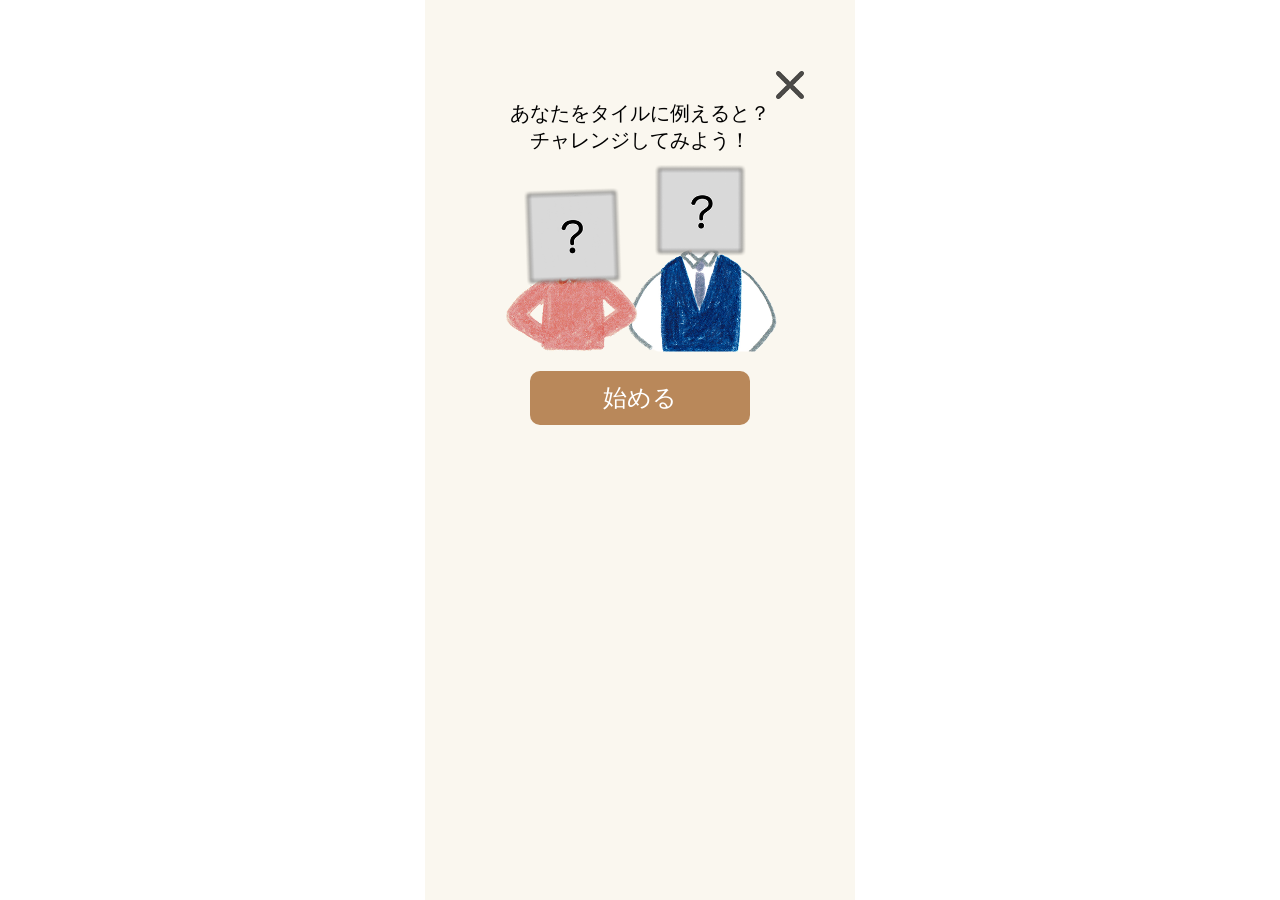
<file: diagnosis.html>
<!DOCTYPE html>
<html lang="ja">
<head>
    <meta charset="UTF-8">
    <meta name="viewport" content="width=device-width, initial-scale=1.0">

    <title>カラーズ台湾 - タイル診断</title>
    <meta name="description" content="colorsのタイルは全16種類!あなたをタイルに例えると？">

    <!-- OGP項目 -->
    <meta property="og:type" content="website">
    <meta property="og:title" content="カラーズ台湾 - タイル診断">
    <!-- <meta property="og:url" content=""> -->
    <meta property="og:description" content="colorsのタイルは全16種類!あなたをタイルに例えると？">
    <!-- <meta property="og:image" content=""> -->
    <meta property="og:locale" content="ja_JP">
    <meta property="og:site_name" content="カラーズ台湾 タイル診断">

    <meta name="twitter:card" content="summary_large_image">
    <meta name="twitter:title" content="カラーズ台湾 - タイル診断">
    <meta name="twitter:description" content="colorsのタイルは全16種類!あなたをタイルに例えると？">
    <!-- <meta name="twitter:image" content=""> -->

    <link rel="icon" type="image/png" href="img/favicon.png">
    <link rel="icon" href="img/favicon.ico" sizes="any">

    <!-- <link rel="alternate" hreflang="ja" href="リンク"> -->


    <link rel="stylesheet" href="css/ress.css">
    <link rel="stylesheet" href="css/diagnosis.css">

    <script defer src="js/diagnosis.js"></script>

</head>
<body>

    <div class="contain">

        <div id="startScreen">
            <div class="start-header">
                <span class="header-icon right" onclick="openConfirmModal()">
                    <img src="img/reset.png" alt="閉じる" width="28" height="28" loading="lazy">
                </span>
            </div>
            <div id="startScreenInner">
                <p class="title">あなたをタイルに例えると？<br>チャレンジしてみよう！</p>
                <div class="illustration">

                    <img src="img/people.png" alt="" class="people" height="205" loading="lazy">
                </div>
                <!-- クリック initQuiz() 実行 -->
                <button class="startBtn" onclick="initQuiz()">始める</button>
            </div>
        </div>

        <div id="quizScreen" style="display: none;">

            <div id="quiz-header">
                <!-- 左上：戻る-->
                <span id="backBtn" class="header-icon left" onclick="goBack()" style="display: none;">
                    <img src="img/return.png" alt="戻る" width="40" height="40" loading="lazy">
                </span>
                <!-- 右上：バツ-->
                <span id="closeBtn" class="header-icon right" onclick="openConfirmModal()">
                    <img src="img/reset.png" alt="閉じる" width="28" height="28" loading="lazy">
                </span>
            </div>

            <!-- 質問テキスト入れ替わる -->
            <div id="dynamic-content"></div>

            <!-- 位置固定 -->
            <div id="fixed-Action-Area">

                <div class="buttons">
                    <button class="questionBtn noBtn" onclick="answer('nextNo')">No</button>
                    <button class="questionBtn yesBtn" onclick="answer('nextYes')">Yes</button>
                </div>
            </div>
        </div>

        <div id="resultScreen" style="display: none;"></div>

        <div id="confirmModal" style="display: none;">
            <div class="modalInner">
                <p class="modalTitle">本当に診断をやめる？</p>
                <p class="modalDesc">※途中経過は残りません</p>
                <div class="modalButtons">
                    <!-- いいえ モーダル閉じる -->
                    <button class="modalBtn cancelBtn" onclick="closeConfirmModal()">いいえ</button>
                    <!-- はい スタート画面戻る -->
                    <button class="modalBtn okBtn" onclick="confirmResetQuiz()">はい</button>
                </div>
            </div>
        </div>

    </div>


</body>
</html>
</file>
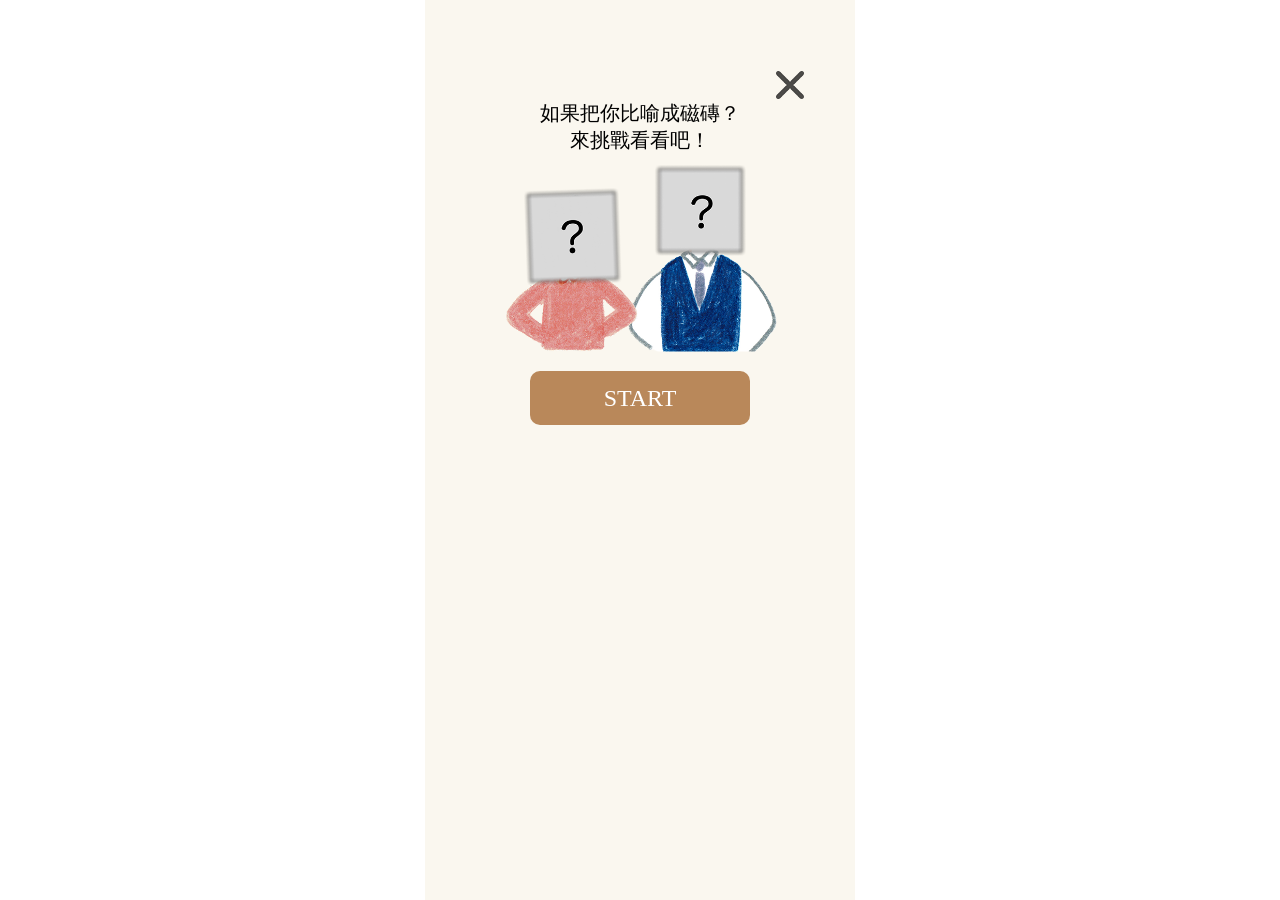
<file: diagnosis_tw.html>
<!DOCTYPE html>
<html lang="zh-Hant-TW">
<head>
    <meta charset="UTF-8">
    <meta name="viewport" content="width=device-width, initial-scale=1.0">

    <title>Colors Taiwan - 磁磚診斷</title>
    <meta name="description" content="Colors 的磁磚共有 16種!如果把你比喻成磁磚，會是哪一種？">

    <!-- OGP項目 -->
    <meta property="og:type" content="website">
    <meta property="og:title" content="Colors Taiwan - 磁磚診斷">
    <!-- <meta property="og:url" content=""> -->
    <meta property="og:description" content="Colors 的磁磚共有 16種!如果把你比喻成磁磚，會是哪一種？">
    <!-- <meta property="og:image" content=""> -->
    <meta property="og:locale" content="zh_TW">
    <meta property="og:site_name" content="Colors Taiwan 磁磚診斷">

    <meta name="twitter:card" content="summary_large_image">
    <meta name="twitter:title" content="Colors Taiwan - 磁磚診斷">
    <meta name="twitter:description" content="Colors 的磁磚共有 16種!如果把你比喻成磁磚，會是哪一種？">
    <!-- <meta name="twitter:image" content=""> -->

    <link rel="icon" type="image/png" href="img/favicon.png">
    <link rel="icon" href="img/favicon.ico" sizes="any">

    <!-- <link rel="alternate" hreflang="ja" href="リンク"> -->


    <link rel="stylesheet" href="css/ress.css">
    <link rel="stylesheet" href="css/diagnosis.css">

    <script defer src="js/diagnosis_tw.js"></script>
</head>
<body>

    <div class="contain">

        <div id="startScreen">
            <div class="start-header">
                <span class="header-icon right" onclick="openConfirmModal()">
                    <img src="img/reset.png" alt="閉じる" width="28" height="28">
                </span>
            </div>
            <div id="startScreenInner">
                <p class="title">如果把你比喻成磁磚？<br>來挑戰看看吧！</p>
                <div class="illustration">

                    <img src="img/people.png" alt="" class="people" height="205">
                </div>
                <!-- クリック initQuiz() 実行 -->
                <button class="startBtn" onclick="initQuiz()">START</button>
            </div>
        </div>

        <div id="quizScreen" style="display: none;">

            <div id="quiz-header">
                <!-- 左上：戻る-->
                <span id="backBtn" class="header-icon left" onclick="goBack()" style="display: none;">
                    <img src="img/return.png" alt="戻る" width="40" height="40">
                </span>
                <!-- 右上：バツ-->
                <span id="closeBtn" class="header-icon right" onclick="openConfirmModal()">
                    <img src="img/reset.png" alt="閉じる" width="28" height="28">
                </span>
            </div>

            <!-- 質問テキスト入れ替わる -->
            <div id="dynamic-content"></div>

            <!-- 位置固定 -->
            <div id="fixed-Action-Area">

                <div class="buttons">
                    <button class="questionBtn noBtn" onclick="answer('nextNo')">No</button>
                    <button class="questionBtn yesBtn" onclick="answer('nextYes')">Yes</button>
                </div>
            </div>
        </div>

        <div id="resultScreen" style="display: none;"></div>

        <div id="confirmModal" style="display: none;">
            <div class="modalInner">
                <p class="modalTitle">確定要退出測驗嗎？</p>
                <p class="modalDesc">※目前的作答進度將不會保留</p>
                <div class="modalButtons">
                    <!-- いいえ モーダル閉じる -->
                    <button class="modalBtn cancelBtn" onclick="closeConfirmModal()">No</button>
                    <!-- はい スタート画面戻る -->
                    <button class="modalBtn okBtn" onclick="confirmResetQuiz()">Yes</button>
                </div>
            </div>
        </div>

    </div>


</body>
</html>
</file>
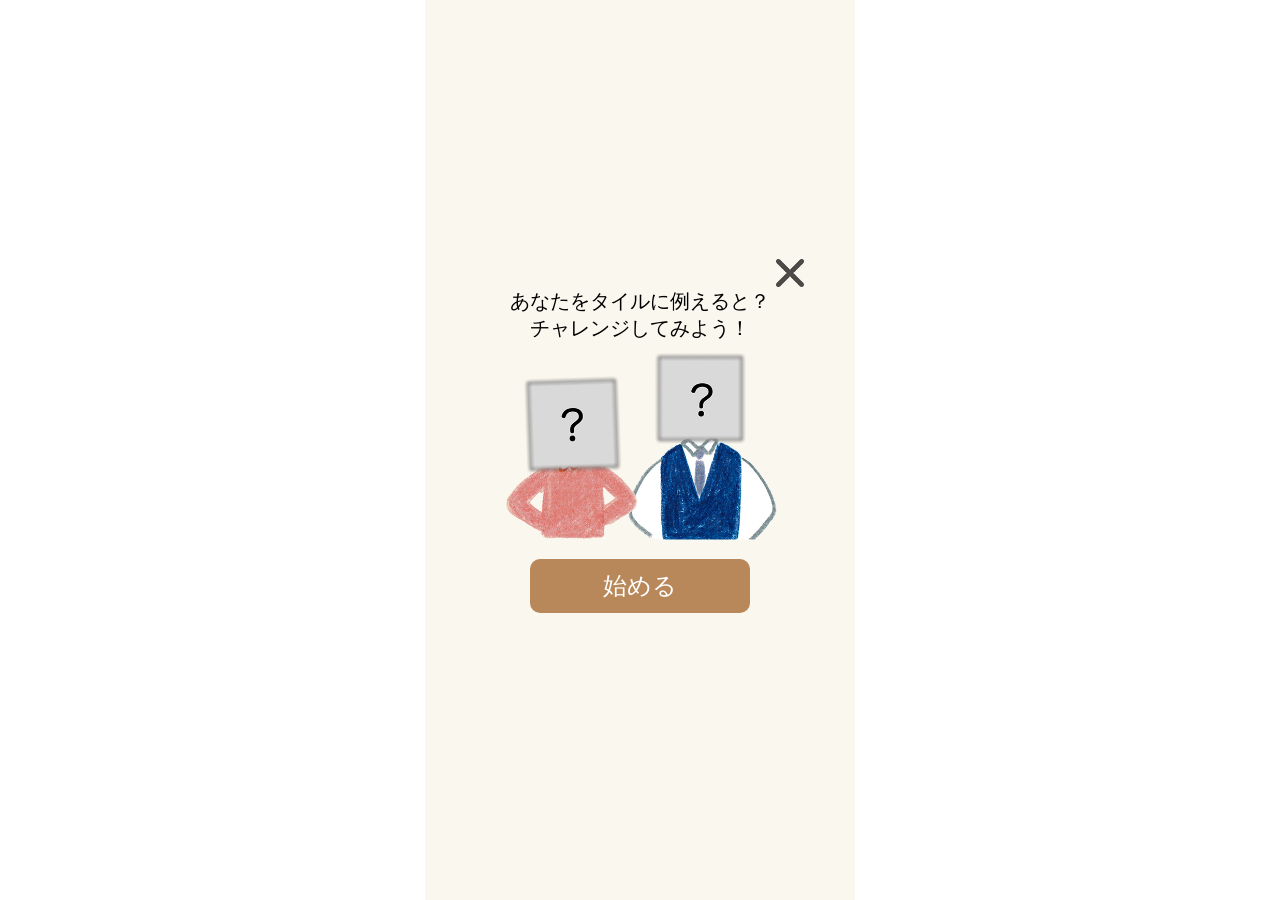
<file: test.html>
<!DOCTYPE html>
<html lang="ja">
<head>
    <meta charset="UTF-8">
    <meta name="viewport" content="width=device-width, initial-scale=1.0">

    <title>カラーズ台湾 - タイル診断</title>
    <meta name="keywords" content="">
    <meta name="description" content="colorsのタイルは全20種類!あなたをタイルに例えると？">

    <!-- OGP項目 -->
    <meta property="og:type" content="website">
    <meta property="og:title" content="Colors Taiwan - タイル診断">
    <!-- <meta property="og:url" content=""> -->
    <meta property="og:description" content="colorsのタイルは全20種類!あなたをタイルに例えると？">
    <!-- <meta property="og:image" content=""> -->
    <meta property="og:locale" content="ja_JP">
    <meta property="og:site_name" content="Colors Taiwan タイル診断">

    <meta name="twitter:card" content="summary_large_image">
    <meta name="twitter:title" content="Colors Taiwan - タイル診断">
    <meta name="twitter:description" content="colorsのタイルは全20種類!あなたをタイルに例えると？">
    <!-- <meta name="twitter:image" content=""> -->

    <link rel="alternate" hreflang="ja" href="リンク">


    <link rel="stylesheet" href="css/ress.css">
    <link rel="stylesheet" href="css/test.css">

    <script defer src="js/test.js"></script>

</head>
<body>

    <div class="contain">

        <div id="startScreen">
            <div class="start-header">
                <span class="header-icon right" onclick="openConfirmModal()">
                    <img src="img/reset.png" alt="閉じる" width="28" height="28" loading="lazy">
                </span>
            </div>
            <div id="startScreenInner">
                <p class="title">あなたをタイルに例えると？<br>チャレンジしてみよう！</p>
                <div class="illustration">

                    <img src="img/people.png" alt="" class="people" height="205" loading="lazy">
                </div>
                <!-- クリック initQuiz() 実行 -->
                <button class="startBtn" onclick="initQuiz()">始める</button>
            </div>
        </div>

        <div id="quizScreen" style="display: none;">

            <div id="quiz-header">
                <!-- 左上：戻るボタン-->
                <span id="backBtn" class="header-icon left" onclick="goBack()" style="display: none;">
                    <img src="img/return.png" alt="戻る" width="40" height="40" loading="lazy">
                </span>
                <!-- 右上：バツボタン-->
                <span id="closeBtn" class="header-icon right" onclick="openConfirmModal()">
                    <img src="img/reset.png" alt="閉じる" width="28" height="28" loading="lazy">
                </span>
            </div>

            <!-- 質問テキスト入れ替わる -->
            <div id="dynamic-content"></div>

            <!-- 位置固定 -->
            <div id="fixed-Action-Area">

                <div class="buttons">
                    <button class="questionBtn noBtn" onclick="answer('nextNo')">No</button>
                    <button class="questionBtn yesBtn" onclick="answer('nextYes')">Yes</button>
                </div>
            </div>
        </div>

        <div id="resultScreen" style="display: none;"></div>

        <div id="confirmModal" style="display: none;">
            <div class="modalInner">
                <p class="modalTitle">本当に診断をやめる？</p>
                <p class="modalDesc">※途中経過は残りません</p>
                <div class="modalButtons">
                    <!-- いいえ モーダルを閉じる -->
                    <button class="modalBtn cancelBtn" onclick="closeConfirmModal()">いいえ</button>
                    <!-- はい スタート画面に戻る -->
                    <button class="modalBtn okBtn" onclick="confirmResetQuiz()">はい</button>
                </div>
            </div>
        </div>

    </div>


</body>
</html>
</file>
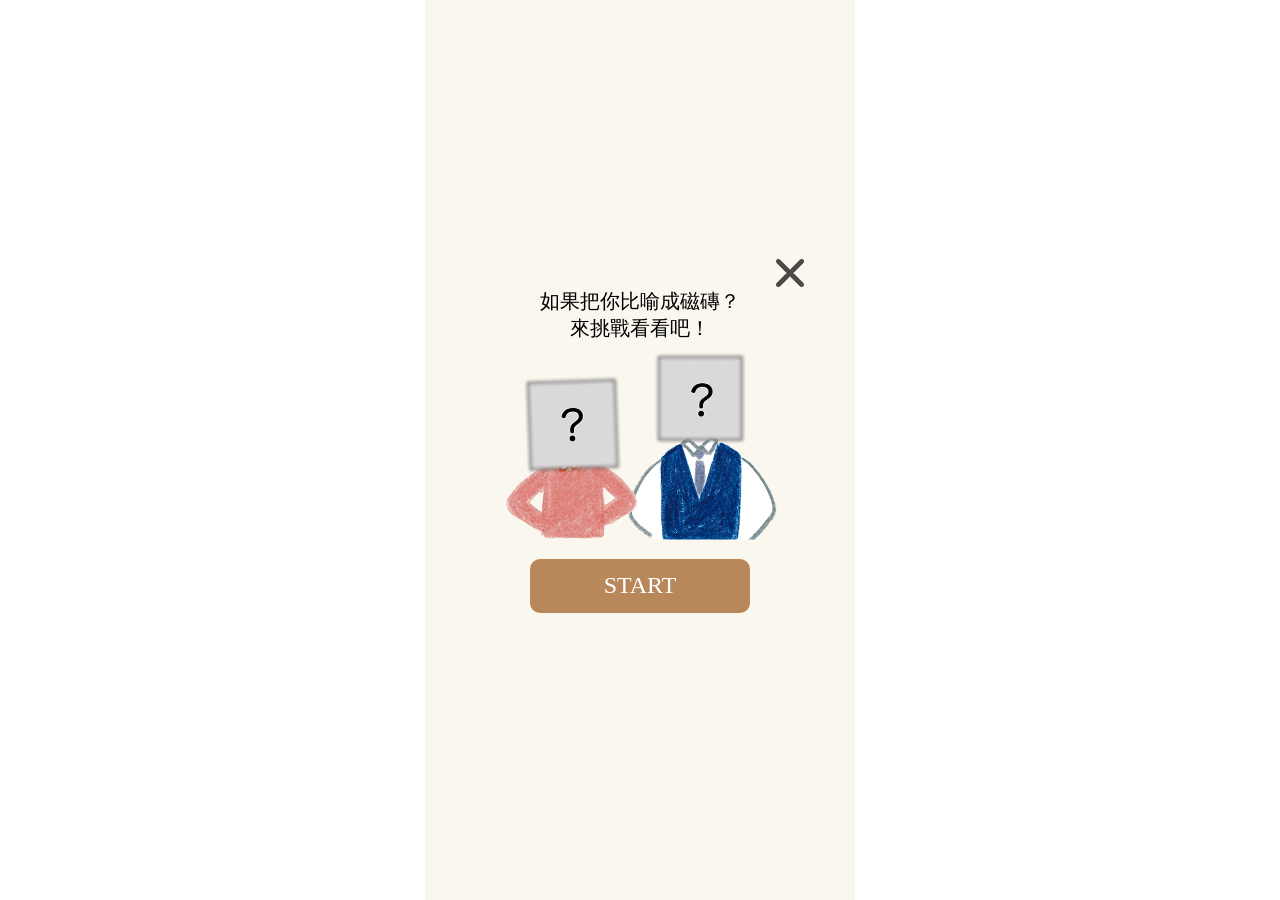
<file: test_tw.html>
<!DOCTYPE html>
<html lang="zh-Hant-TW">
<head>
    <meta charset="UTF-8">
    <meta name="viewport" content="width=device-width, initial-scale=1.0">

    <title>Colors Taiwan - 磁磚診斷</title>
    <meta name="keywords" content="">
    <meta name="description" content="Colors 的磁磚共有 16種!如果把你比喻成磁磚，會是哪一種？">

    <!-- OGP項目 -->
    <meta property="og:type" content="website">
    <meta property="og:title" content="Colors Taiwan - 磁磚診斷">
    <!-- <meta property="og:url" content=""> -->
    <meta property="og:description" content="Colors 的磁磚共有 16種!如果把你比喻成磁磚，會是哪一種？">
    <!-- <meta property="og:image" content=""> -->
    <!-- <meta property="og:locale" content="ja_JP"> -->
    <meta property="og:site_name" content="Colors Taiwan 磁磚診斷">

    <meta name="twitter:card" content="summary_large_image">
    <meta name="twitter:title" content="Colors Taiwan - 磁磚診斷">
    <meta name="twitter:description" content="Colors 的磁磚共有 16種!如果把你比喻成磁磚，會是哪一種？">
    <!-- <meta name="twitter:image" content=""> -->

    <link rel="alternate" hreflang="ja" href="リンク">


    <link rel="stylesheet" href="css/ress.css">
    <link rel="stylesheet" href="css/test.css">

    <script defer src="js/test_tw.js"></script>
</head>
<body>

    <div class="contain">

        <div id="startScreen">
            <div class="start-header">
                <span class="header-icon right" onclick="openConfirmModal()">
                    <img src="img/reset.png" alt="閉じる" width="28" height="28">
                </span>
            </div>
            <div id="startScreenInner">
                <p class="title">如果把你比喻成磁磚？<br>來挑戰看看吧！</p>
                <div class="illustration">

                    <img src="img/people.png" alt="" class="people" height="205">
                </div>
                <!-- クリック initQuiz() 実行 -->
                <button class="startBtn" onclick="initQuiz()">START</button>
            </div>
        </div>

        <div id="quizScreen" style="display: none;">

            <div id="quiz-header">
                <!-- 左上：戻るボタン-->
                <span id="backBtn" class="header-icon left" onclick="goBack()" style="display: none;">
                    <img src="img/return.png" alt="戻る" width="40" height="40">
                </span>
                <!-- 右上：バツボタン-->
                <span id="closeBtn" class="header-icon right" onclick="openConfirmModal()">
                    <img src="img/reset.png" alt="閉じる" width="28" height="28">
                </span>
            </div>

            <!-- 質問テキスト入れ替わる -->
            <div id="dynamic-content"></div>

            <!-- 位置固定 -->
            <div id="fixed-Action-Area">

                <div class="buttons">
                    <button class="questionBtn noBtn" onclick="answer('nextNo')">No</button>
                    <button class="questionBtn yesBtn" onclick="answer('nextYes')">Yes</button>
                </div>
            </div>
        </div>

        <div id="resultScreen" style="display: none;"></div>

        <div id="confirmModal" style="display: none;">
            <div class="modalInner">
                <p class="modalTitle">確定要退出測驗嗎？</p>
                <p class="modalDesc">※目前的作答進度將不會保留</p>
                <div class="modalButtons">
                    <!-- いいえ モーダルを閉じる -->
                    <button class="modalBtn cancelBtn" onclick="closeConfirmModal()">No</button>
                    <!-- はい スタート画面に戻る -->
                    <button class="modalBtn okBtn" onclick="confirmResetQuiz()">Yes</button>
                </div>
            </div>
        </div>

    </div>


</body>
</html>
</file>
<file: css/ress.css>
/* resset.dev • v5.0.2 */

/* # =================================================================
   # Global selectors
   # ================================================================= */

html {
  box-sizing: border-box;
  -webkit-text-size-adjust: 100%; /* Prevent adjustments of font size after orientation changes in iOS */
  word-break: normal;
  -moz-tab-size: 4;
  tab-size: 4;
}

*,
::before,
::after {
  background-repeat: no-repeat; /* Set `background-repeat: no-repeat` to all elements and pseudo elements */
  box-sizing: inherit;
}

::before,
::after {
  text-decoration: inherit; /* Inherit text-decoration and vertical align to ::before and ::after pseudo elements */
  vertical-align: inherit;
}

* {
  padding: 0; /* Reset `padding` and `margin` of all elements */
  margin: 0;
}

/* # =================================================================
   # General elements
   # ================================================================= */

hr {
  overflow: visible; /* Show the overflow in Edge and IE */
  height: 0; /* Add the correct box sizing in Firefox */
  color: inherit; /* Correct border color in Firefox. */
}

details,
main {
  display: block; /* Render the `main` element consistently in IE. */
}

summary {
  display: list-item; /* Add the correct display in all browsers */
}

small {
  font-size: 80%; /* Set font-size to 80% in `small` elements */
}

[hidden] {
  display: none; /* Add the correct display in IE */
}

abbr[title] {
  border-bottom: none; /* Remove the bottom border in Chrome 57 */
  /* Add the correct text decoration in Chrome, Edge, IE, Opera, and Safari */
  text-decoration: underline;
  text-decoration: underline dotted;
}

a {
  background-color: transparent; /* Remove the gray background on active links in IE 10 */
}

a:active,
a:hover {
  outline-width: 0; /* Remove the outline when hovering in all browsers */
}

code,
kbd,
pre,
samp {
  font-family: monospace, monospace; /* Specify the font family of code elements */
}

pre {
  font-size: 1em; /* Correct the odd `em` font sizing in all browsers */
}

b,
strong {
  font-weight: bolder; /* Add the correct font weight in Chrome, Edge, and Safari */
}

/* https://gist.github.com/unruthless/413930 */
sub,
sup {
  font-size: 75%;
  line-height: 0;
  position: relative;
  vertical-align: baseline;
}

sub {
  bottom: -0.25em;
}

sup {
  top: -0.5em;
}

table {
  border-color: inherit; /* Correct border color in all Chrome, Edge, and Safari. */
  text-indent: 0; /* Remove text indentation in Chrome, Edge, and Safari */
}

iframe {
  border-style: none;
}

/* # =================================================================
   # Forms
   # ================================================================= */

input {
  border-radius: 0;
}

[type='number']::-webkit-inner-spin-button,
[type='number']::-webkit-outer-spin-button {
  height: auto; /* Correct the cursor style of increment and decrement buttons in Chrome */
}

[type='search'] {
  -webkit-appearance: textfield; /* Correct the odd appearance in Chrome and Safari */
  outline-offset: -2px; /* Correct the outline style in Safari */
}

[type='search']::-webkit-search-decoration {
  -webkit-appearance: none; /* Remove the inner padding in Chrome and Safari on macOS */
}

textarea {
  overflow: auto; /* Internet Explorer 11+ */
  resize: vertical; /* Specify textarea resizability */
}

button,
input,
optgroup,
select,
textarea {
  font: inherit; /* Specify font inheritance of form elements */
}

optgroup {
  font-weight: bold; /* Restore the font weight unset by the previous rule */
}

button {
  overflow: visible; /* Address `overflow` set to `hidden` in IE 8/9/10/11 */
}

button,
select {
  text-transform: none; /* Firefox 40+, Internet Explorer 11- */
}

/* Apply cursor pointer to button elements */
button,
[type='button'],
[type='reset'],
[type='submit'],
[role='button'] {
  cursor: pointer;
}

/* Remove inner padding and border in Firefox 4+ */
button::-moz-focus-inner,
[type='button']::-moz-focus-inner,
[type='reset']::-moz-focus-inner,
[type='submit']::-moz-focus-inner {
  border-style: none;
  padding: 0;
}

/* Replace focus style removed in the border reset above */
button:-moz-focusring,
[type='button']::-moz-focus-inner,
[type='reset']::-moz-focus-inner,
[type='submit']::-moz-focus-inner {
  outline: 1px dotted ButtonText;
}

button,
html [type='button'], /* Prevent a WebKit bug where (2) destroys native `audio` and `video`controls in Android 4 */
[type='reset'],
[type='submit'] {
  -webkit-appearance: button; /* Correct the inability to style clickable types in iOS */
}

/* Remove the default button styling in all browsers */
button,
input,
select,
textarea {
  background-color: transparent;
  border-style: none;
}

a:focus,
button:focus,
input:focus,
select:focus,
textarea:focus {
  outline-width: 0;
}

/* Style select like a standard input */
select {
  -moz-appearance: none; /* Firefox 36+ */
  -webkit-appearance: none; /* Chrome 41+ */
}

select::-ms-expand {
  display: none; /* Internet Explorer 11+ */
}

select::-ms-value {
  color: currentColor; /* Internet Explorer 11+ */
}

legend {
  border: 0; /* Correct `color` not being inherited in IE 8/9/10/11 */
  color: inherit; /* Correct the color inheritance from `fieldset` elements in IE */
  display: table; /* Correct the text wrapping in Edge and IE */
  max-width: 100%; /* Correct the text wrapping in Edge and IE */
  white-space: normal; /* Correct the text wrapping in Edge and IE */
  max-width: 100%; /* Correct the text wrapping in Edge 18- and IE */
}

::-webkit-file-upload-button {
  /* Correct the inability to style clickable types in iOS and Safari */
  -webkit-appearance: button;
  color: inherit;
  font: inherit; /* Change font properties to `inherit` in Chrome and Safari */
}

/* Replace pointer cursor in disabled elements */
[disabled] {
  cursor: default;
}

/* # =================================================================
   # Specify media element style
   # ================================================================= */

img {
  border-style: none; /* Remove border when inside `a` element in IE 8/9/10 */
}

/* Add the correct vertical alignment in Chrome, Firefox, and Opera */
progress {
  vertical-align: baseline;
}

/* # =================================================================
   # Accessibility
   # ================================================================= */

/* Specify the progress cursor of updating elements */
[aria-busy='true'] {
  cursor: progress;
}

/* Specify the pointer cursor of trigger elements */
[aria-controls] {
  cursor: pointer;
}

/* Specify the unstyled cursor of disabled, not-editable, or otherwise inoperable elements */
[aria-disabled='true'] {
  cursor: default;
}
</file>
<file: css/diagnosis.css>
:root {
    --bg-beige: #FAF7EF;
    --bg-brown: #B9885A;

    /* 文字 */
    --Title: 3.2rem;
    --TitleTxt: 2.4rem;
    --SubTitle: 2rem;
    --Txt: 1.6rem;
    --DetailTxt: 1.2rem;
}
html{
    font-size: 62.5%;
}
body{
    margin: 0;
}

a{
    text-decoration: none;
}
li{
    list-style: none;
}

.contain{
    width: 100%;
    max-width: 430px;  
    min-width: 320px;
    min-height: 100vh;
    margin: 0 auto;
    padding: 100px 30px 0;
    background: var(--bg-beige);
    text-align: center;
    display: flex;
    justify-content: center;
    /* align-items: center; */
    box-sizing: border-box;
}

/* スタート画面 */
.start-header {
    position: absolute;
    top: -50px;
    right: 0;
    z-index: 100;
}
.header-icon {
    cursor: pointer;
    display: inline-flex;
    align-items: center;
    justify-content: center;
    width: 40px;
    height: 40px;
}
.header-icon.left {
    margin-left: 15px; 
    margin-right: auto;
}
.header-icon.right {
    margin-top: 15px;
    margin-right: 15px; 
}
.header-icon img {
    width: 28px;
    height: auto;
}
.title{
    font-size: var(--SubTitle);
}
.people{
    width: 80%;
}
.startBtn{
    margin-top: 10px;
    width: 220px;
    height: 54px;
    background: var(--bg-brown);
    border-radius: 10px;
    color: #fff;
    font-size: var(--TitleTxt);
    border: none;
    cursor: pointer;
}


#startScreen {
    position: relative;
    width: 100%;
    box-sizing: border-box;
}

/* 質問画面のヘッダー */
#quiz-header {
    position: absolute;
    top: 0;
    left: 0;
    width: 100%;
    padding: 0;
    box-sizing: border-box;
    display: flex;
    justify-content: flex-end;
    align-items: center;
    z-index: 10;
}

/* 結果画面 */
.resultWrap{
    width: 100%;
    height: auto;
    min-height: 420px;
    display: flex;
    flex-direction: column;
    justify-content: center;
    align-items: center;
    text-align: center;
}
.answerTitleWrap{
    line-height: 1.8;
    font-size: var(--Txt);
}
.answerTitle{
    font-size: var(--Title);
}
.imageWrap{
    width: 100%;
    padding: 20px 0 20px;
}

.imageWrap img{
    width: 40%;
    height: 40%;
    object-fit: cover;
}
.colorSelector {
    display: flex;
    justify-content: center;
    gap: 12px;
    margin-bottom: 35px;
    flex-wrap: wrap;
}
.colorDot {
    width: 18px;
    height: 18px;
    border-radius: 50%;
    cursor: pointer;
    box-shadow: inset 0 0 2px rgba(0,0,0,0.2); 
    border: 0.5px solid #000000; 
    transition: transform 0.1s ease;
    display: inline-block;
}
.answer-Sub-Title{
    font-size: var(--SubTitle);
    display: block;
    text-align: center;
    font-weight: bold;
    margin-bottom: 15px;
}
.answerText{
    font-size: var(--Txt);
    text-align: left;
    line-height: 1.6;
}
/* ボタン */
.ResultBtnContain{
    display: flex;
    justify-content: center;
    gap: 40px;
    width: 100%;
}
.resultBtn{
    margin-top: 40px;
    font-size: var(--Txt);
    color: #fff;
    width: 130px;
    height: 40px;
    border-radius: 10px;
    border: none;
    cursor: pointer;

    display: flex;
    align-items: center;
    justify-content: center;
    gap: 8px;
}
.product{
    background: #8B6644;
}
.share{
    background: var(--bg-brown);
}
.shareIcon{
    width: 25px;
}

/* 質問画面 */
.questionNumber{
    font-size: var(--Title);
    padding-bottom: 40px;
}
h2{
    font-size: var(--Txt);
    font-weight: normal;
}
.questionView{
    text-align: center;
    width: 100%;
    height: 300px;
    display: flex;
    flex-direction: column;
    justify-content: center;
    align-items: center;
}
.questionTitle{
    font-size: var(--Txt);
    line-height: 1.7;
    font-weight: normal;
    text-align: center;
    margin: 0;
}

/* クイズ画面全体 */
#quizScreen{
    position: relative;
    min-height: 500px;
    padding-bottom: 120px;
    width: 100%;
    display: flex;
    flex-direction: column;
    justify-content: center;
    align-items: center;
    box-sizing: border-box;
}
#fixed-Action-Area{
    /* position: absolute;
    bottom: 150px;
    left: 0; */
    width: 100%;
    text-align: center;
}
.buttons{
    display: flex;
    justify-content: center;
    gap: 65px;
}
.questionBtn{
    width: 120px;
    height: 50px;
    min-width: 120px;
    max-width: 120px;
    color: #fff;
    font-size: var(--TitleTxt);
    border-radius: 10px;
    border: none;
    box-sizing: border-box;
    cursor: pointer;
}
.noBtn{
    background: #5A8BB9;
}
.yesBtn{
    background: #B95A5A;
}

#resultScreen {
    position: relative;
    width: 100%;
    box-sizing: border-box;
    display: flex;
    flex-direction: column;
    justify-content: center;
    align-items: center;
}

#confirmModal {
    position: fixed;
    top: 0;
    left: 0;
    width: 100vw;
    height: 100vh;
    background: rgba(0, 0, 0, 0.4);
    z-index: 1000;
    display: flex;
    justify-content: center;
    align-items: center;
}

.modalInner {
    background: var(--bg-beige);
    width: 90%;
    max-width: 380px;
    padding: 50px 30px;
    border-radius: 12px;
    border: 1px solid #D9A07E;
    text-align: center;
    box-shadow: 0 4px 20px rgba(0,0,0,0.15);
}

.modalTitle {
    font-size: var(--TitleTxt);
    font-weight: normal;
    color: #000;
    margin: 0 0 20px 0;
}
.modalDesc {
    font-size: var(--Txt);
    color: #333;
    margin: 0 0 45px 0;
}


.modalButtons {
    display: flex;
    justify-content: center;
    gap: 30px; 
}


.modalBtn {
    width: 120px;
    height: 46px;
    font-size: var(--SubTitle);
    color: #fff;
    border-radius: 12px;
    border: none;
    cursor: pointer;
    font-weight: normal;
    box-shadow: 0 4px 6px rgba(0, 0, 0, 0.2); 
    display: flex;
    align-items: center;
    justify-content: center;
}


.cancelBtn {
    background: #808080;
}


.okBtn {
    background: var(--bg-brown);
}
</file>
<file: css/test.css>
:root {
    --bg-beige: #FAF7EF;
    --bg-brown: #B9885A;

    /* 文字 */
    --Title: 3.2rem;
    --TitleTxt: 2.4rem;
    --SubTitle: 2rem;
    --Txt: 1.6rem;
    --DetailTxt: 1.2rem;
}
html{
    font-size: 62.5%;
}
body{
    margin: 0;
}

a{
    text-decoration: none;
}
li{
    list-style: none;
}

.contain{
    width: 100%;
    max-width: 430px;  
    min-width: 320px;
    min-height: 100vh;
    margin: 0 auto;
    padding: 0 30px;
    background: var(--bg-beige);
    text-align: center;
    display: flex;
    justify-content: center;
    align-items: center;
    box-sizing: border-box;
}

/* スタート画面 */
.start-header {
    position: absolute;
    top: -50px;
    right: 0;
    z-index: 100;
}
.header-icon {
    cursor: pointer;
    display: inline-flex;
    align-items: center;
    justify-content: center;
    width: 40px;
    height: 40px;
}
.header-icon.left {
    margin-left: 15px; 
    margin-right: auto;
}
.header-icon.right {
    margin-top: 15px;
    margin-right: 15px; 
}
.header-icon img {
    width: 28px;
    height: auto;
}
.title{
    font-size: var(--SubTitle);
}
.people{
    width: 80%;
}
.startBtn{
    margin-top: 10px;
    width: 220px;
    height: 54px;
    background: var(--bg-brown);
    border-radius: 10px;
    color: #fff;
    font-size: var(--TitleTxt);
    border: none;
    cursor: pointer;
}


#startScreen {
    position: relative;
    width: 100%;
    box-sizing: border-box;
}

/* 質問画面のヘッダー */
#quiz-header {
    position: absolute;
    top: 0;
    left: 0;
    width: 100%;
    padding: 0;
    box-sizing: border-box;
    display: flex;
    justify-content: flex-end;
    align-items: center;
    z-index: 10;
}

/* 結果画面のレイアウト */
.resultWrap{
    width: 100%;
    height: auto;
    min-height: 420px;
    display: flex;
    flex-direction: column;
    justify-content: center;
    align-items: center;
    text-align: center;
}
.answerTitleWrap{
    line-height: 1.8;
    font-size: var(--Txt);
}
.answerTitle{
    font-size: var(--Title);
}
.imageWrap{
    width: 100%;
    padding: 20px 0 20px;
}

.imageWrap img{
    width: 40%;
    height: 40%;
    object-fit: cover;
}
.colorSelector {
    display: flex;
    justify-content: center;
    gap: 12px;
    margin-bottom: 35px;
    flex-wrap: wrap;
}
.colorDot {
    width: 18px;
    height: 18px;
    border-radius: 50%;
    cursor: pointer;
    box-shadow: inset 0 0 2px rgba(0,0,0,0.2); 
    border: 0.5px solid #000000; 
    transition: transform 0.1s ease;
    display: inline-block;
}
.answer-Sub-Title{
    font-size: var(--SubTitle);
    display: block;
    text-align: center;
    font-weight: bold;
    margin-bottom: 15px;
}
.answerText{
    font-size: var(--Txt);
    text-align: left;
    line-height: 1.6;
}
/* ボタン */
.ResultBtnContain{
    display: flex;
    justify-content: center;
    gap: 40px;
    width: 100%;
}
.resultBtn{
    margin-top: 40px;
    font-size: var(--Txt);
    color: #fff;
    width: 130px;
    height: 40px;
    border-radius: 10px;
    border: none;
    cursor: pointer;

    display: flex;
    align-items: center;
    justify-content: center;
    gap: 8px;
}
.product{
    background: #8B6644;
}
.share{
    background: var(--bg-brown);
}
.shareIcon{
    width: 25px;
}

/* 質問画面 */
.questionNumber{
    font-size: var(--Title);
    padding-bottom: 40px;
}
h2{
    font-size: var(--Txt);
    font-weight: normal;
}
.questionView{
    text-align: center;
    width: 100%;
    height: 300px;
    display: flex;
    flex-direction: column;
    justify-content: center;
    align-items: center;
}
.questionTitle{
    font-size: var(--Txt);
    line-height: 1.7;
    font-weight: normal;
    text-align: center;
    margin: 0;
}

/* クイズ画面全体の箱 */
#quizScreen{
    position: relative;
    min-height: 500px;
    padding-bottom: 120px;
    width: 100%;
    display: flex;
    flex-direction: column;
    justify-content: center;
    align-items: center;
    box-sizing: border-box;
}
#fixed-Action-Area{
    position: absolute;
    bottom: 150px;
    left: 0;
    width: 100%;
    text-align: center;
}
.buttons{
    display: flex;
    justify-content: center;
    gap: 65px;
}
.questionBtn{
    width: 120px;
    height: 50px;
    min-width: 120px;
    max-width: 120px;
    color: #fff;
    font-size: var(--TitleTxt);
    border-radius: 10px;
    border: none;
    box-sizing: border-box;
    cursor: pointer;
}
.noBtn{
    background: #5A8BB9;
}
.yesBtn{
    background: #B95A5A;
}

#resultScreen {
    position: relative;
    width: 100%;
    box-sizing: border-box;
    display: flex;
    flex-direction: column;
    justify-content: center;
    align-items: center;
}

#confirmModal {
    position: fixed;
    top: 0;
    left: 0;
    width: 100vw;
    height: 100vh;
    background: rgba(0, 0, 0, 0.4);
    z-index: 1000;
    display: flex;
    justify-content: center;
    align-items: center;
}

.modalInner {
    background: var(--bg-beige);
    width: 90%;
    max-width: 380px;
    padding: 50px 30px;
    border-radius: 12px;
    border: 1px solid #D9A07E;
    text-align: center;
    box-shadow: 0 4px 20px rgba(0,0,0,0.15);
}

.modalTitle {
    font-size: var(--TitleTxt);
    font-weight: normal;
    color: #000;
    margin: 0 0 20px 0;
}
.modalDesc {
    font-size: var(--Txt);
    color: #333;
    margin: 0 0 45px 0;
}


.modalButtons {
    display: flex;
    justify-content: center;
    gap: 30px; 
}


.modalBtn {
    width: 120px;
    height: 46px;
    font-size: var(--SubTitle);
    color: #fff;
    border-radius: 12px;
    border: none;
    cursor: pointer;
    font-weight: normal;
    box-shadow: 0 4px 6px rgba(0, 0, 0, 0.2); 
    display: flex;
    align-items: center;
    justify-content: center;
}


.cancelBtn {
    background: #808080;
}


.okBtn {
    background: var(--bg-brown);
}
</file>
